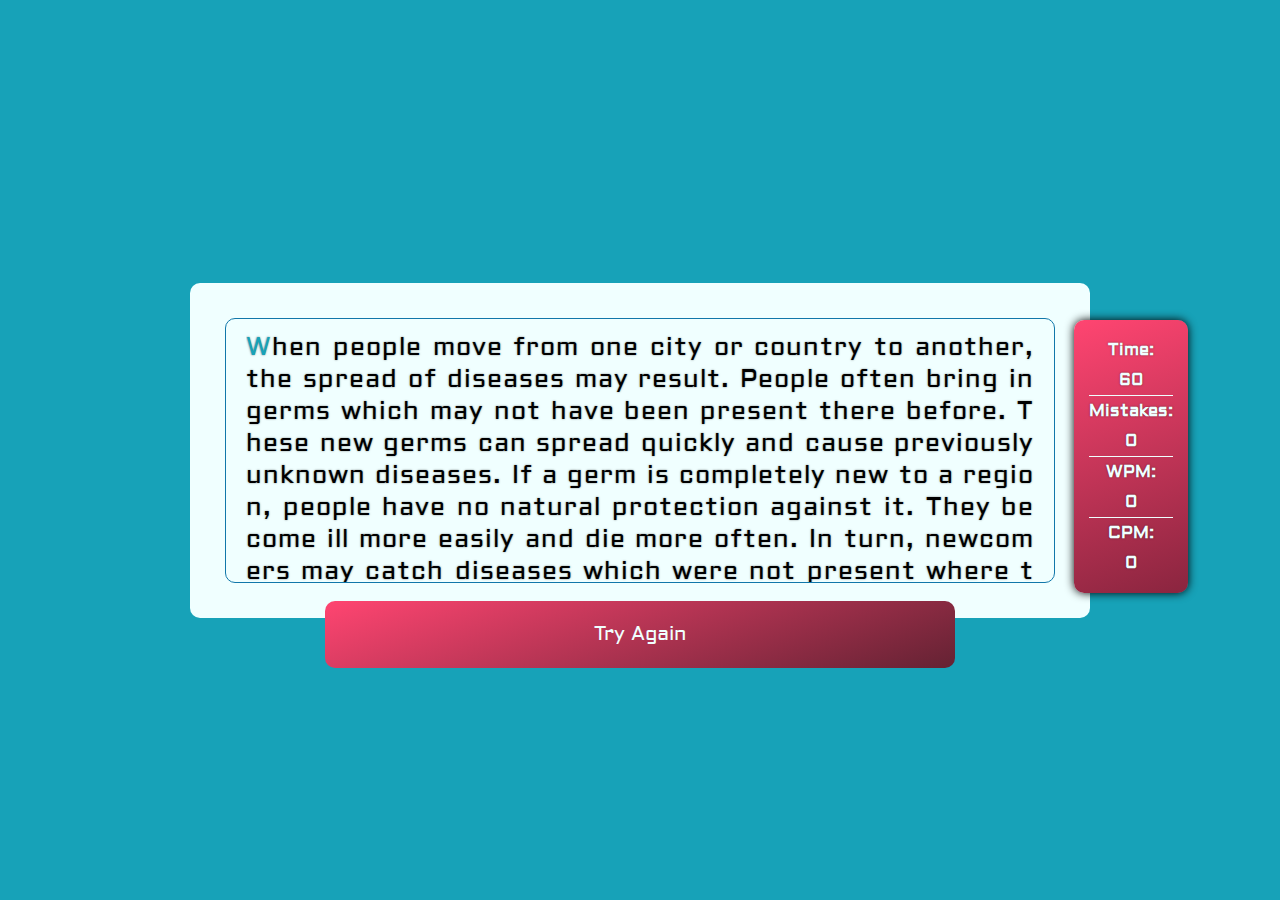
<file: index.html>
<!DOCTYPE html>
<html lang="en">

    <head>
        <meta charset="UTF-8">
        <meta http-equiv="X-UA-Compatible" content="IE=edge">
        <meta name="viewport" content="width=device-width, initial-scale=1.0">
        <title>Typing Speed Test</title>
        <link rel="stylesheet" href="https://fonts.googleapis.com/css?family=Sofia">        
        <link rel='stylesheet' href='https://fonts.googleapis.com/css?family=Aldrich'>
        <link rel="stylesheet" href="style.css">
    </head>

    <body>
        <div class="container">
            <input type="text" class="input-field">
            
            <div class="content-box">
                <div class="typing-text">
                    <p></p>
                </div>
                <div class="info-bar">
                    <ul class="result-detailes">
                        <li class="time">
                            <p>Time: </p>
                            <span>60</span>
                        </li>
                        <li class="mistake">
                            <p>Mistakes: </p>
                            <span>0</span>
                        </li>
                        <li class="wpm">
                            <p>WPM: </p>
                            <span>0</span>
                        </li>
                        <li class="cpm">
                            <p>CPM: </p>
                            <span>0</span>
                        </li>
                    </ul>
                </div>
                <button>Try Again</button>
            </div>
        </div>
        <script src="paragraphs.js"></script>
        <script src="script.js"></script>
    </body>

</html>
</file>
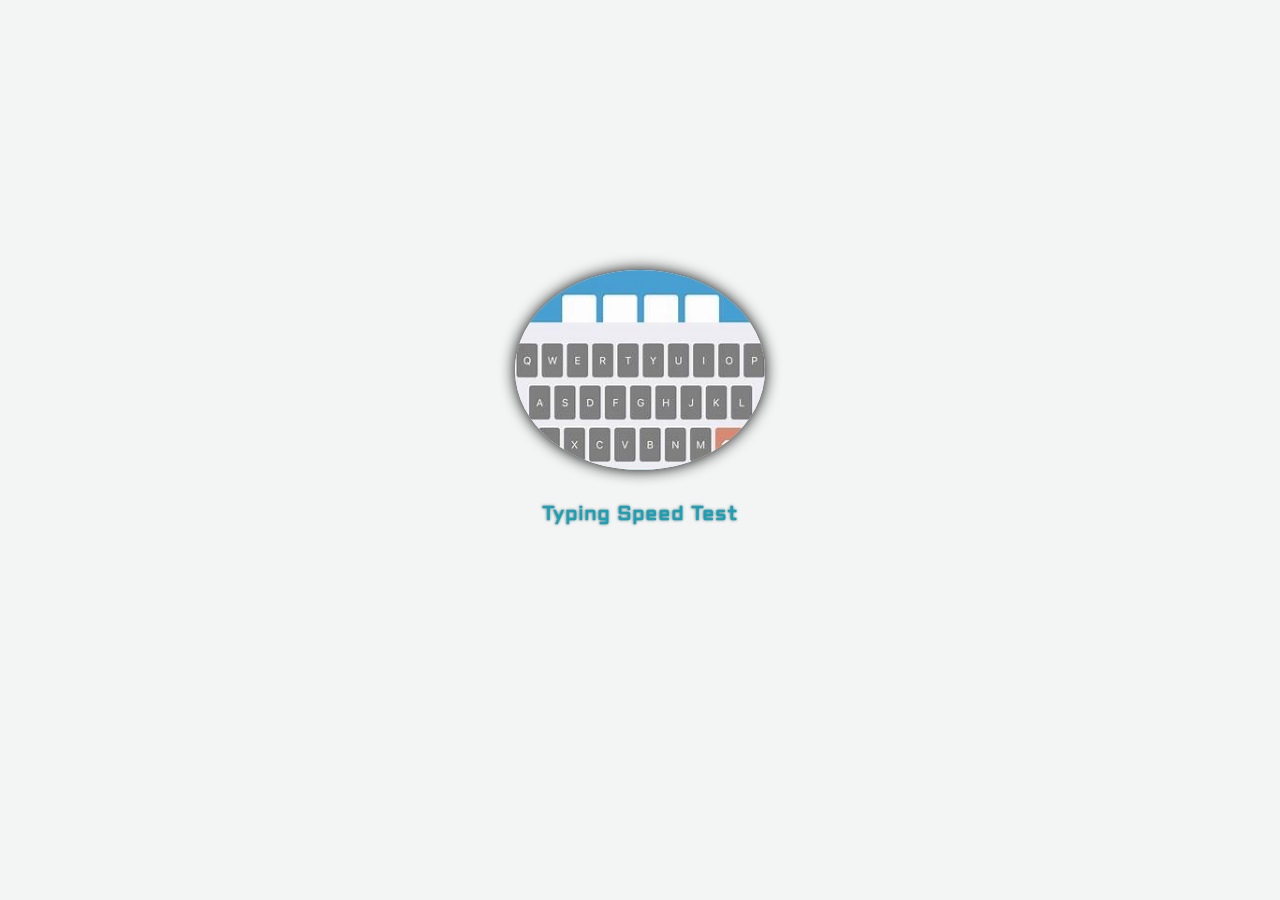
<file: home.html>
<!DOCTYPE html>
<html lang="en">
<head>
    <meta charset="UTF-8">
    <meta http-equiv="X-UA-Compatible" content="IE=edge">
    <meta name="viewport" content="width=device-width, initial-scale=1.0">
    <link rel='stylesheet' href='https://fonts.googleapis.com/css?family=Aldrich'>
    <title>Play</title>
    <style>
        body{
            width: 100%;
            height: 100%;
            margin: 0;
            padding: 0;
            background-color: rgb(243, 244, 244);
        }
        .keyboard-container{
            justify-items: center;
            text-align: center;
            margin-top: 30vh;
        }
        .keyboard-img{
            width: 250px;
            border-radius: 50%;
            transition: transform 0.3s;
            box-shadow: 0 0 15px rgba(0, 0, 0, 1);
        }
        .keyboard-img:hover{
            transform: scale(1.1);
            opacity: 0.7;
        }
        .keyboard-img:active{
            transform: scale(0.97);
        }
        .test{
            font-size: 20px;
            font-weight: 600;
            font-family: 'Aldrich';
            letter-spacing: 1px;
            color: #17a2b8;
            text-shadow: 0 0 3px rgba(0, 0, 0, 0.5);
        }
    </style>
</head>
<body>
    <div class="keyboard-container">
        <a href="index.html">
            <img class="keyboard-img" src="assets/keyboard.jfif" alt="keyboard image">
        </a>

        <h4 class="test">Typing Speed Test</h4>
    </div>
    
</body>
</html>
</file>
<file: style.css>
*{
    margin: 0;
    padding: 0;
    box-sizing: border-box;
    font-family: 'Aldrich';
}
body{
    display: flex;
    align-items: center;
    justify-content: center;
    min-height: 100vh;
    background-color: #17a2b8;
}
.container{
    width: 900px; /**/
    padding: 35px;
    position: relative;
    border-radius: 10px;
    background-color: azure;
    text-shadow: 0 0 2px rgba(0, 0, 0, 0.5);
    box-shadow: 0 0 10pz rgba(0, 0, 0, 1);
}
.container .input-field{
    z-index: -9;
    opacity: 0;
    position: absolute;
}
.container .content-box{
    display: flex;
    align-items: center;
    justify-content: space-between;
    padding: 13px 20px 0px;
    border: 1px solid #17a;
    border-radius: 10px;
}

.typing-text p{
    font-size: 25px; /**/
    text-align: justify;
    letter-spacing: 1px;
    word-break: break-all;
}
.typing-text p span{
    position: relative;
}
.typing-text p span.correct{
    color: rgb(86, 150, 79);
}
.typing-text p span.incorrect{
    color: rgb(203, 52, 57);
    background: rgb(255, 192, 203);
    outline: 1px solid #ffffff;
    border-radius: 4px;
}
.typing-text p span.active{
    color: #17a2b8;
}
.typing-text p span.active::before{
    content: "";
    opacity: 0;
    height:  2px;
    width: 100%;
    left: 0;
    bottom: 0;
    position: absolute;
    background: #17a2b8;
    animation: underline 1s ease-in-out infinite;
}
@keyframes underline {
    50%{
        opacity: 1;
    }
}
.typing-text::-webkit-scrollbar{
    width: 0;
}
.content-box .typing-text{
    max-height: 250px;
    overflow-y: auto;
}
.content-box .info-bar{
    display: flex;
    position: absolute;
    left: 97%;
    flex-direction: column;
    align-items: center;
    text-align: center;
    width: 15%;
    line-height: 30px;
}
.info-bar .result-detailes{
    list-style: none;
    display: block;
    padding: 15px;
    color: azure;
    border-radius: 10px;
    background: linear-gradient(160deg, rgb(255, 69, 113),rgb(138, 37, 63));
    text-shadow: 0 0 2px rgba(0, 0, 0, 0.5);
    box-shadow: 0 0 10px rgba(0, 0, 0, 1);
}
.info-bar .result-detailes li{
    border-bottom: 1px solid azure;
    font-size: 17px;
    font-weight: 600;
}
.info-bar .result-detailes li:last-child{
    border-bottom: none;
}

.container button{
    width: 70%;
    height: 20%;
    left: 15%;
    top: 95%;
    position: absolute;
    border: none;
    border-radius: 10px;
    font-size: 20px;
    color: azure;
    cursor: pointer;
    background: linear-gradient(160deg, rgb(255, 69, 113),rgb(100, 34, 51));
    transition: transform 0.3s;
}
.container button:hover{
    background: rgb(255, 69, 113);
}
.container button:active{
    transform: scale(0.97);
}
</file>
